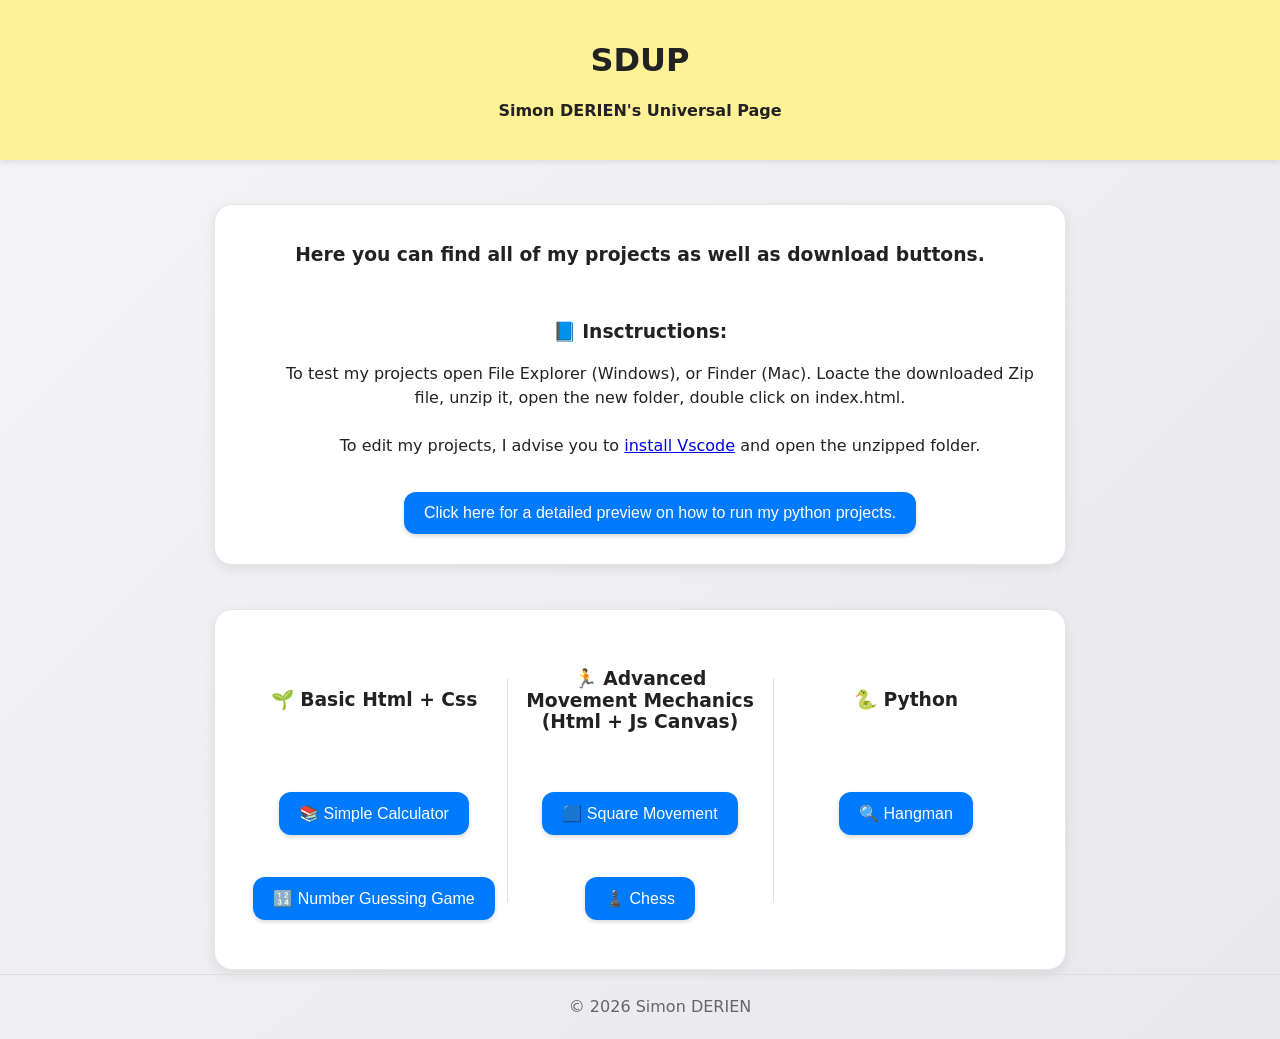
<file: index.html>
<!DOCTYPE html>

<head>
    <title>Simon DERIEN's Universal Page</title>
    <link rel="stylesheet" href="style.css">
    <meta charset="UTF-8">
    <link rel="icon" type="image/png" href="pictures/favicon.ico">
</head>

<body>

<header>
    <h1><a href="index.html">SDUP</a></h1>
    <h2 id="subheader"><a href="index.html">Simon DERIEN's Universal Page</a></h2>
</header>

<br>

<section>
<div id="not-centered-box">
<div id="rounded-box">
<h3>Here you can find all of my projects as well as download buttons.</h3>
<br>
<h3>📘 Insctructions:</h3>
<p>To test my projects open File Explorer (Windows), or Finder (Mac). Loacte the downloaded
    Zip file, unzip it, open the new folder, double click on index.html.
    <br>
    <br>
    To edit my projects, I advise you to <a href="https://code.visualstudio.com/download?_exp_download=d53503e735" 
    target="_blank" rel="noopener noreferrer">install Vscode</a> and open the unzipped folder.
    <br>
    <br>
    <button onclick="window.location.href='pythonExplanation.html'">Click here for a detailed preview on how to run
        my python projects.
    </button>
</p>
</div>
</div>
</section>

<br>

<section>
<div id="centered-box">
<div id="rounded-box">
<table id="typesTable">
    <tr id="typesTableTitles">
        <td>
            <h3 id="exception">🌱 Basic Html + Css</h3>
        </td>
        <td>
            <h3>🏃 Advanced Movement Mechanics (Html + Js Canvas)</h3>
        </td>
        <td>
            <h3 class="inline-title">🐍 Python</h3>
        </td>
    </tr>
    <tr>
        <td>
            <button onclick="window.location.href='calculator.html'">📚 Simple Calculator</button>
        </td>
        <td>
            <button onclick="window.location.href='squareMovement.html'">🟦 Square Movement</button>
        </td>
        <td>
            <button onclick="window.location.href='hangmanPython.html'">🔍 Hangman</button>
        </td>
    </tr>
    <tr>
        <td>
            <button onclick="window.location.href='numberGuessingGame.html'" id="hangmanButton">🔢 Number Guessing Game</button>
        </td>
        <td>
            <button onclick="window.location.href='chess.html'">♟️ Chess</button>
        </td>
        <td>
            <!--For second Python button-->
        </td>
    </tr>
</table>
</div>
</div>
</section>

<footer>
    <p>© 2026 Simon DERIEN</p>
</footer>
</body>
</file>
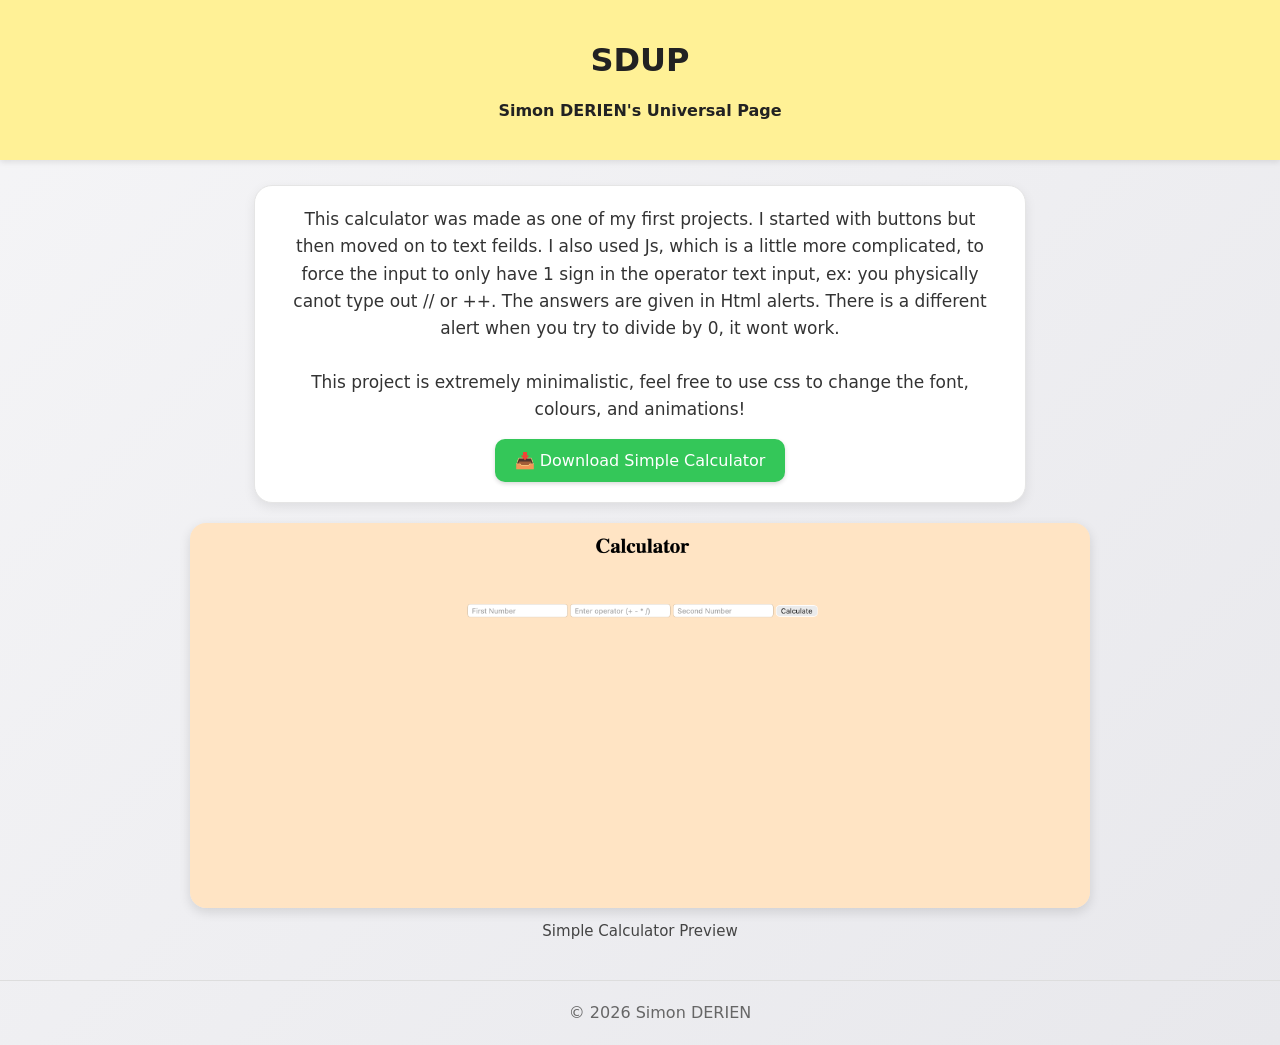
<file: calculator.html>
<!DOCTYPE html>
<head>
    <title>SDUP Simple Calculator</title>
    <link rel="stylesheet" href="style.css">
    <meta charset="UTF-8">
    <link rel="icon" type="image/png" href="pictures/favicon.ico">
</head>

<body>
<header>
    <h1><a href="index.html">SDUP</a></h1>
    <h2 id="subheader"><a href="index.html">Simon DERIEN's Universal Page</a></h2>
</header>

<div id="centered-box">
<div id="rounded-box">
<h2 id="explanationTexts">
    This calculator was made as one of my first projects. I started with buttons but then 
    moved on to text feilds. I also used Js, which is a little more complicated, to force 
    the input to only have 1 sign in the operator text input, ex: you physically canot type 
    out // or ++. The answers are given in Html alerts. There is a different alert when you
    try to divide by 0, it wont work.
    <br>
    <br>
    This project is extremely minimalistic, feel free to use css to change the font, colours, and animations!
</h2>
<a href="Downloadables/Simple_calculator.zip" download class="green-button">
   📥 Download Simple Calculator
</a>
</div>
</div>

<div class="preview-grid">
    <div class="preview-item">
        <img src="pictures/calculatorPreview1.png" alt="Calculator Preview">
        <div class="preview-caption">Simple Calculator Preview</div>
    </div>
</div>

<footer>
    <p>© 2026 Simon DERIEN</p>
</footer>
</body>
</file>
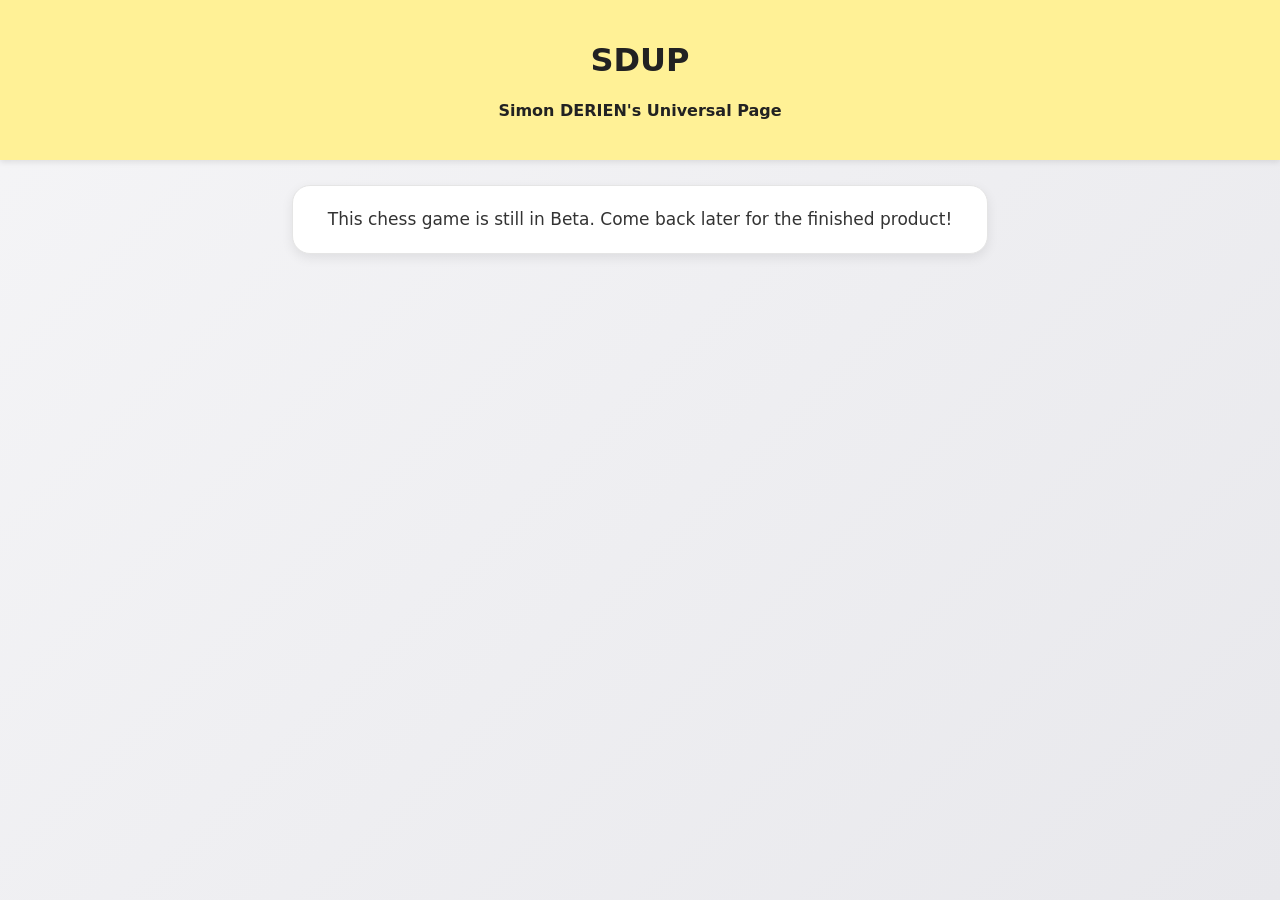
<file: chess.html>
<!DOCTYPE html>
<head>
    <title>SDUP Simple Calculator</title>
    <link rel="stylesheet" href="style.css">
    <meta charset="UTF-8">
    <link rel="icon" type="image/png" href="pictures/favicon.ico">
</head>

<body>
<header>
    <h1><a href="index.html">SDUP</a></h1>
    <h2 id="subheader"><a href="index.html">Simon DERIEN's Universal Page</a></h2>
</header>

<div id="centered-box">
<div id="rounded-box">
<h2 id="explanationTexts">
    This chess game is still in Beta. Come back later for the finished product!
</h2>
<!--<a href="Downloadables/Simple_calculator.zip" download class="green-button">
   📥 Download Simple Calculator
</a>-->
</div>
</div>

</body>
</file>
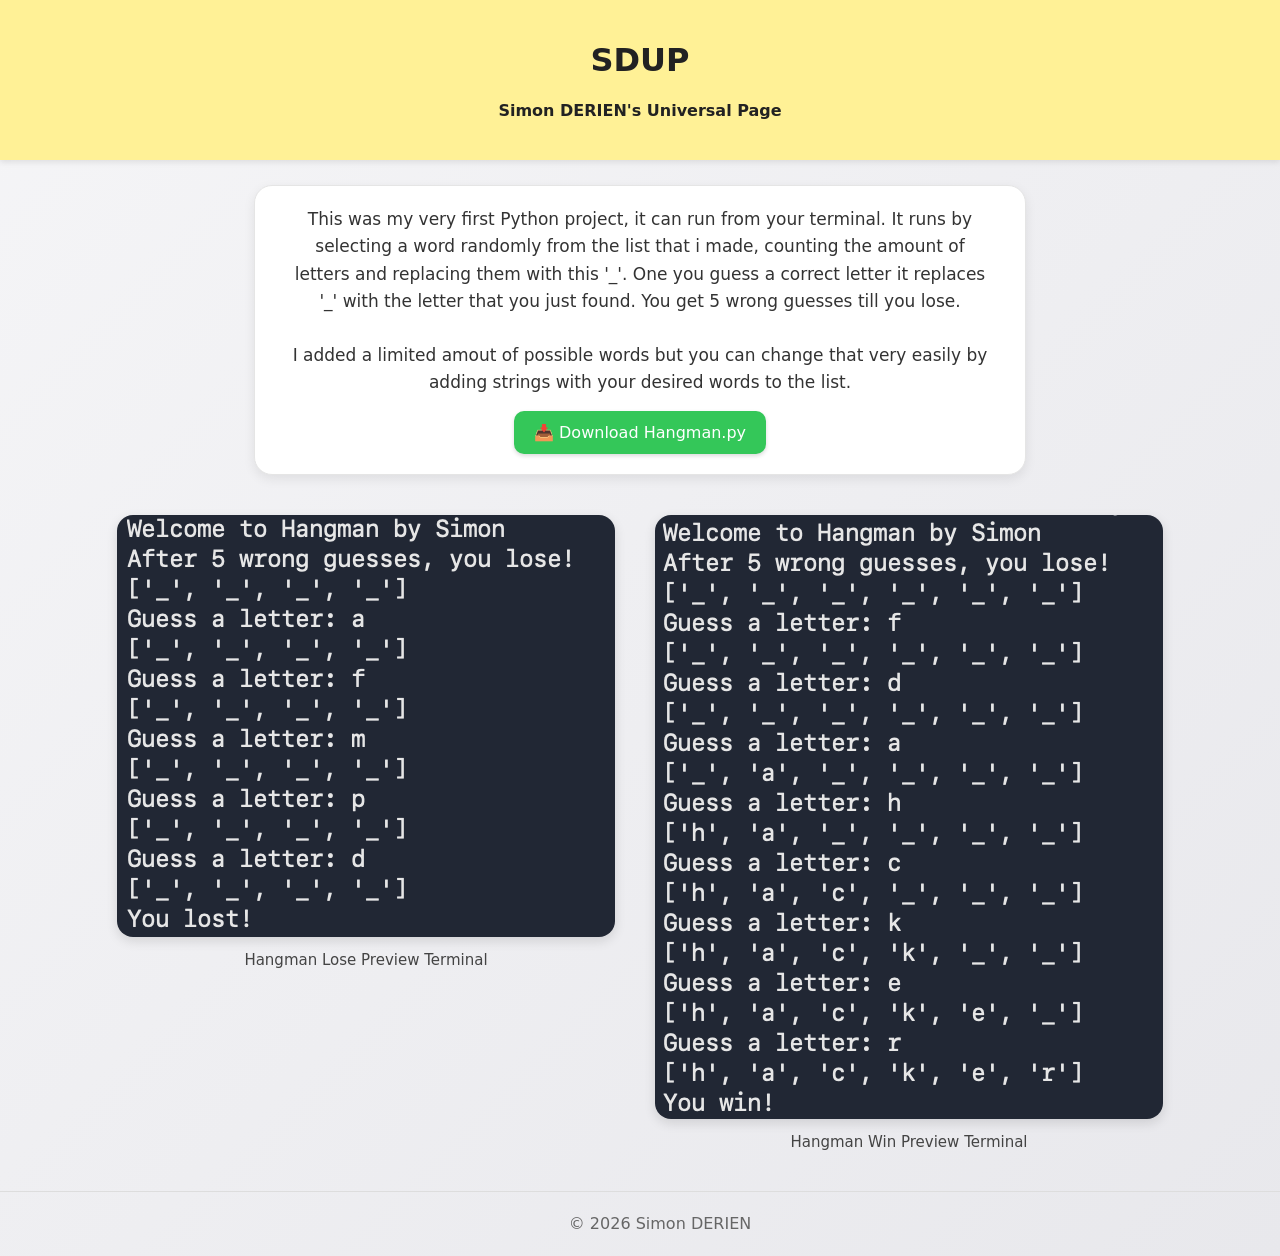
<file: hangmanPython.html>
<!DOCTYPE html>
<head>
    <title>SDUP Simple Calculator</title>
    <link rel="stylesheet" href="style.css">
    <meta charset="UTF-8">
    <link rel="icon" type="image/png" href="pictures/favicon.ico">
</head>

<body>
<header>
    <h1><a href="index.html">SDUP</a></h1>
    <h2 id="subheader"><a href="index.html">Simon DERIEN's Universal Page</a></h2>
</header>

<div id="centered-box">
<div id="rounded-box">
<h2 id="explanationTexts">
    This was my very first Python project, it can run from your terminal. It runs by selecting a word randomly from
    the list that i made, counting the amount of letters and replacing them with this '_'. One you guess a correct
    letter it replaces '_' with the letter that you just found. You get 5 wrong guesses till you lose.
    <br>
    <br>
    I added a limited amout of possible words but you can change that very easily by adding strings with your desired
    words to the list.
</h2>
<a href="Downloadables/hangman.py.zip" download class="green-button">
   📥 Download Hangman.py
</a>
</div>
</div>

<div class="hangman-preview-container">
    <div class="preview-item">
        <img src="pictures/hangmanPythonPreview1.png" alt="Hangman Lose Preview">
        <div class="preview-caption">Hangman Lose Preview Terminal</div>
    </div>

    <div class="preview-item">
        <img src="pictures/hangmanPythonPreview2.png" alt="Hangman Win Preview">
        <div class="preview-caption">Hangman Win Preview Terminal</div>
    </div>
</div>

<footer>
    <p>© 2026 Simon DERIEN</p>
</footer>
</body>
</file>
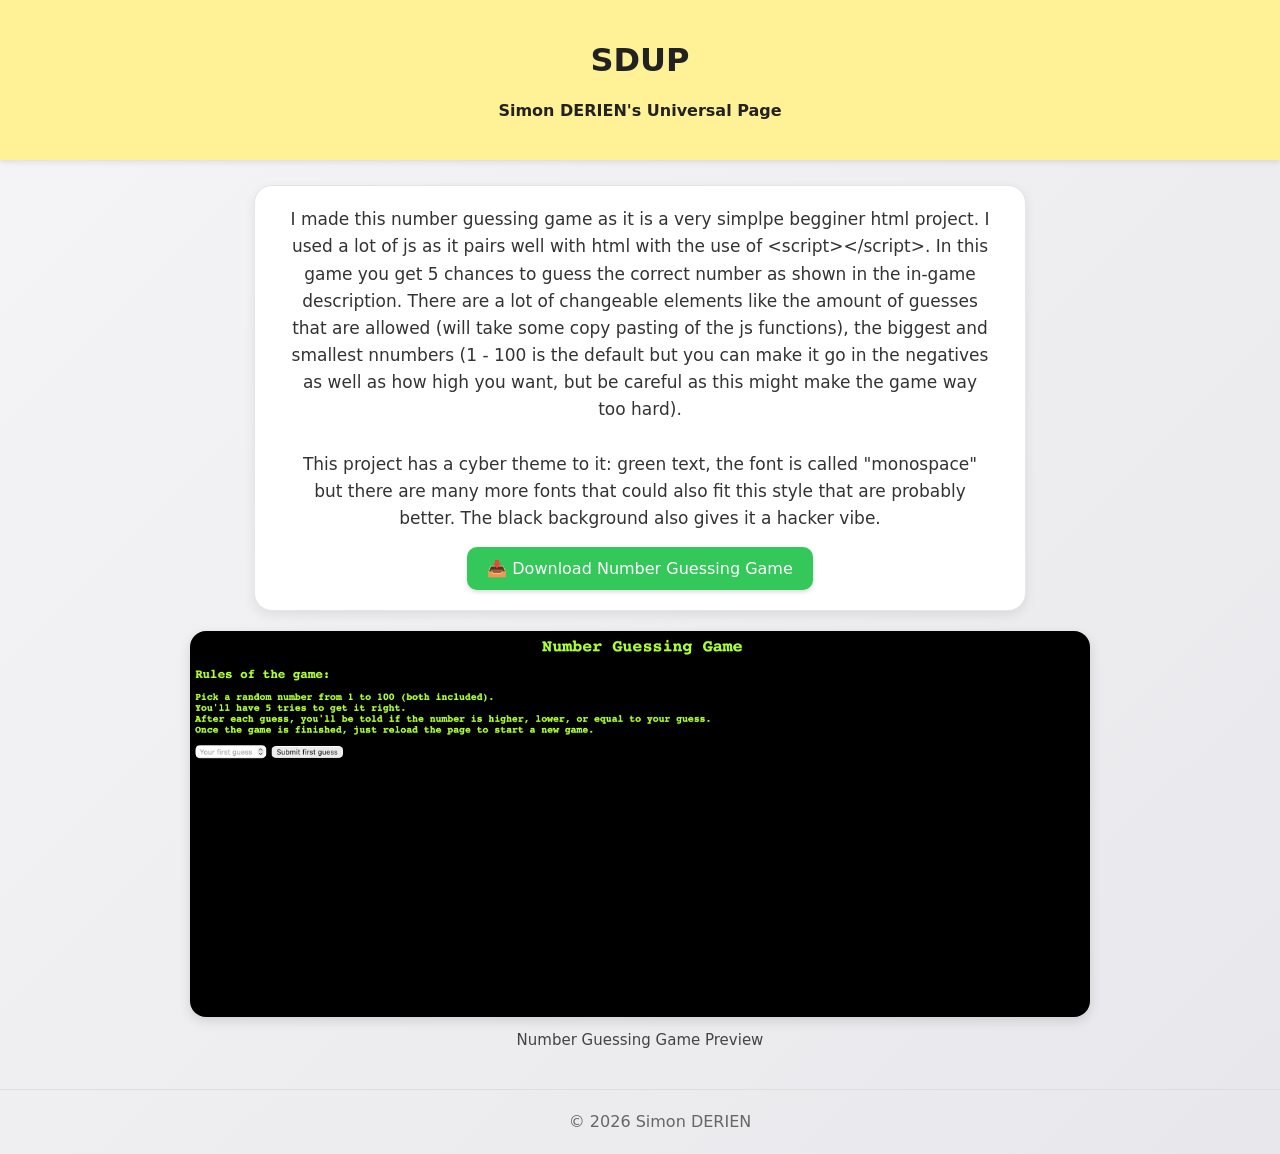
<file: numberGuessingGame.html>
<!DOCTYPE html>
<head>
    <title>SDUP Number Guessing Game</title>
    <link rel="stylesheet" href="style.css">
    <meta charset="UTF-8">
    <link rel="icon" type="image/png" href="pictures/favicon.ico">
</head>

<body>
<header>
    <h1><a href="index.html">SDUP</a></h1>
    <h2 id="subheader"><a href="index.html">Simon DERIEN's Universal Page</a></h2>
</header>

<div id="centered-box">
<div id="rounded-box">
<h2 id="explanationTexts">
    I made this number guessing game as it is a very simplpe begginer html project. I used a lot of js as it pairs
    well with html with the use of &lt;script&gt;&lt;/script&gt;. In this game you get 5 chances to guess the correct
    number as shown in the in-game description. There are a lot of changeable elements like the amount of guesses 
    that are allowed (will take some copy pasting of the js functions), the biggest and smallest nnumbers (1 - 100 
    is the default but you can make it go in the negatives as well as how high you want, but be careful as this 
    might make the game way too hard).
    <br>
    <br>
    This project has a cyber theme to it: green text, the font is called "monospace" but there are many more fonts
    that could also fit this style that are probably better. The black background also gives it a hacker vibe.
</h2>
<a href="Downloadables/Number_Guessing_game.zip" download class="green-button">
   📥 Download Number Guessing Game
</a>
</div>
</div>

<div class="preview-grid">
    <div class="preview-item">
        <img src="pictures/numberGuessingGamePreview1.png" alt="Number Guessing Game Preview">
        <div class="preview-caption">Number Guessing Game Preview</div>
    </div>
</div>
<footer>
    <p>© 2026 Simon DERIEN</p>
</footer>
</body>
</file>
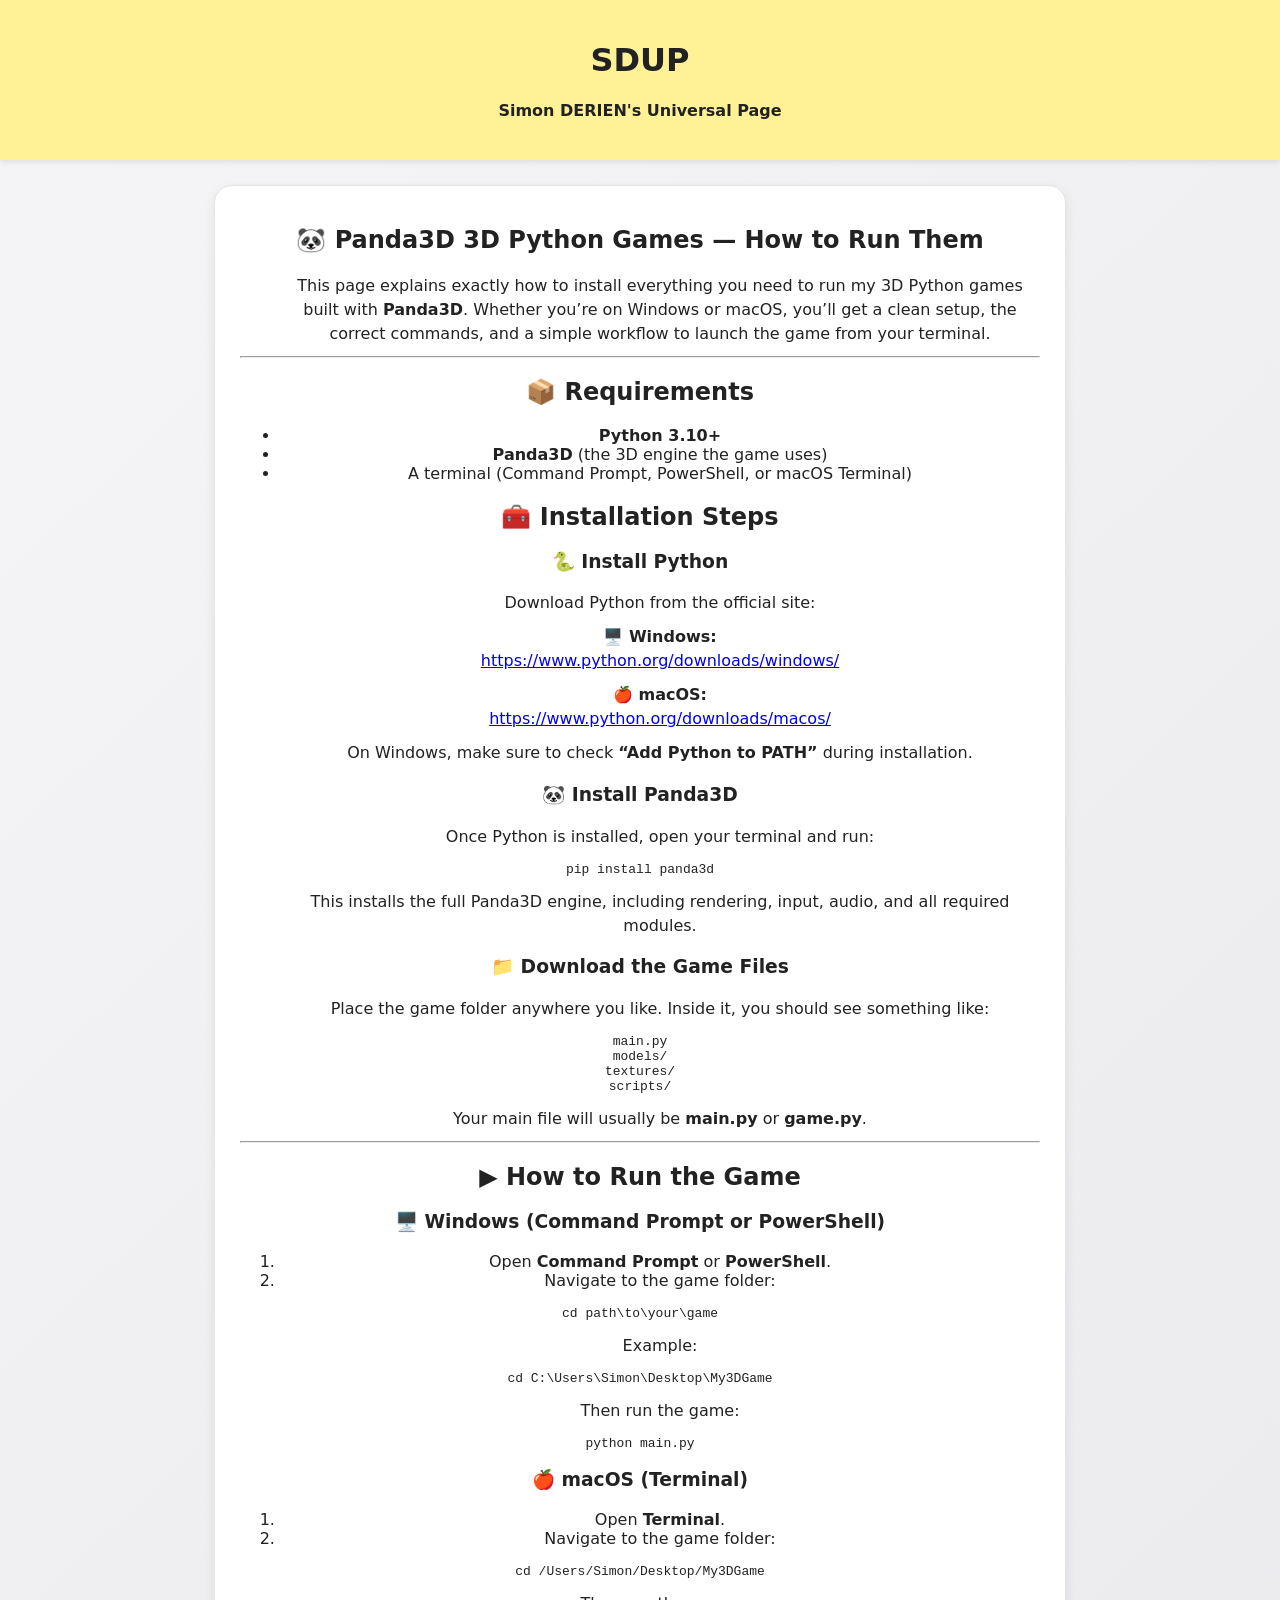
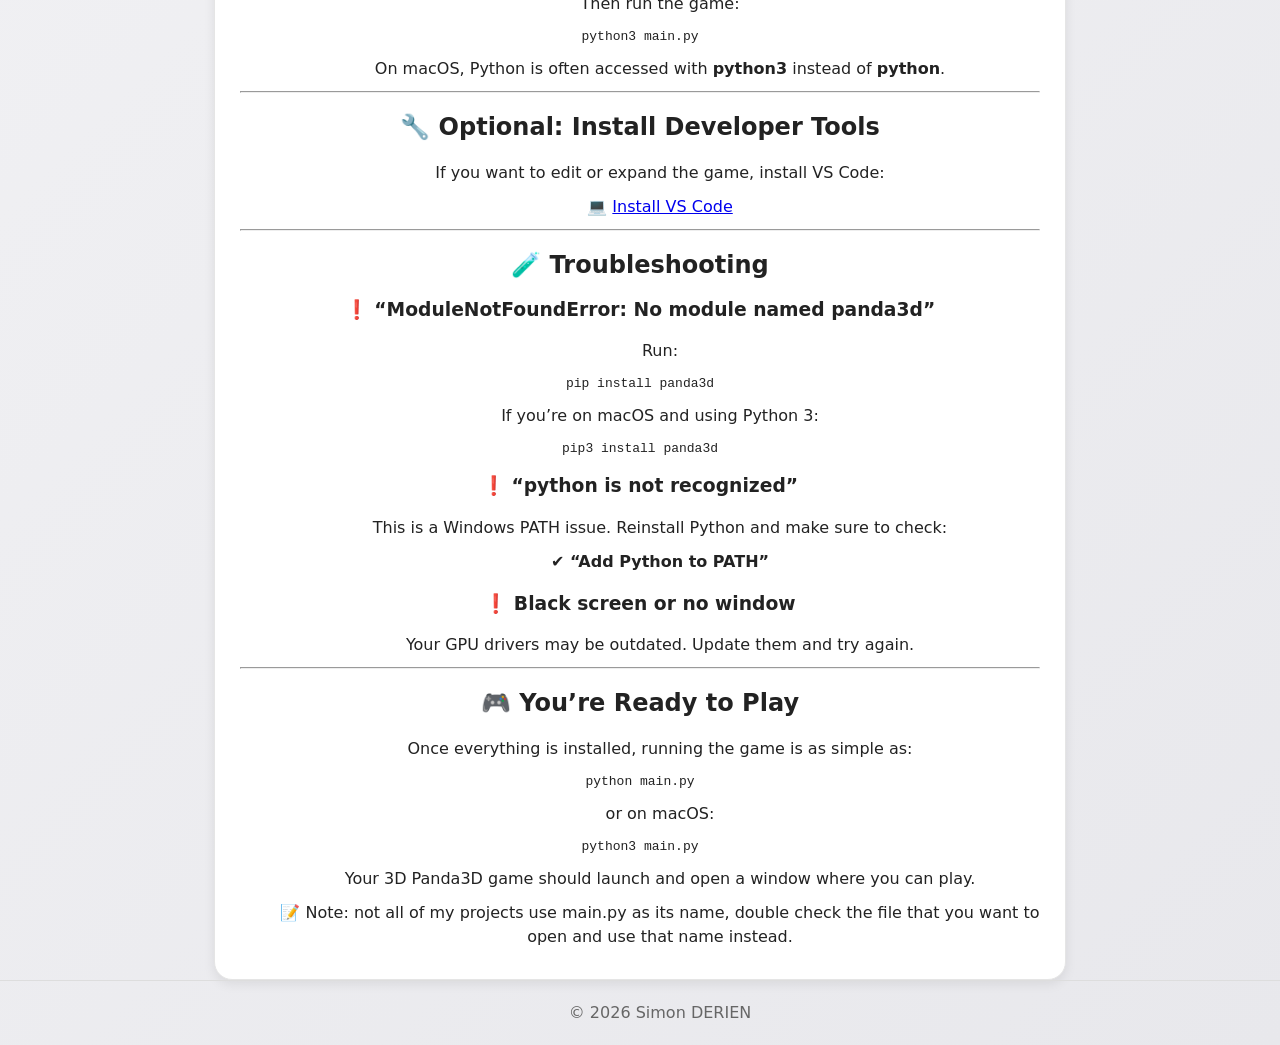
<file: pythonExplanation.html>
<!DOCTYPE html>

<head>
    <title>SDUP Python setup</title>
    <link rel="stylesheet" href="style.css">
    <meta charset="UTF-8">
    <link rel="icon" type="image/png" href="pictures/favicon.ico">
</head>

<body>
<header>
    <h1><a href="index.html">SDUP</a></h1>
    <h2 id="subheader"><a href="index.html">Simon DERIEN's Universal Page</a></h2>
</header>
<section>
<div id="not-centered-box">
<div id="rounded-box">
<h1>🐼 Panda3D 3D Python Games — How to Run Them</h1>
    <p>
        This page explains exactly how to install everything you need to run my 3D Python games built with
        <strong>Panda3D</strong>. Whether you’re on Windows or macOS, you’ll get a clean setup, the correct commands,
        and a simple workflow to launch the game from your terminal.
    </p>

    <hr>

    <h2>📦 Requirements</h2>
    <ul>
        <li><strong>Python 3.10+</strong></li>
        <li><strong>Panda3D</strong> (the 3D engine the game uses)</li>
        <li>A terminal (Command Prompt, PowerShell, or macOS Terminal)</li>
    </ul>

    <h2>🧰 Installation Steps</h2>

    <h3>🐍 Install Python</h3>
    <p>Download Python from the official site:</p>
    <p><strong>🖥️ Windows:</strong><br>
        <a href="https://www.python.org/downloads/windows/" target="_blank" rel="noopener noreferrer">
            https://www.python.org/downloads/windows/
        </a>
    </p>
    <p><strong>🍎 macOS:</strong><br>
        <a href="https://www.python.org/downloads/macos/" target="_blank" rel="noopener noreferrer">
            https://www.python.org/downloads/macos/
        </a>
    </p>
    <p>On Windows, make sure to check <strong>“Add Python to PATH”</strong> during installation.</p>

    <h3>🐼 Install Panda3D</h3>
    <p>Once Python is installed, open your terminal and run:</p>
    <pre><code>pip install panda3d</code></pre>
    <p>This installs the full Panda3D engine, including rendering, input, audio, and all required modules.</p>

    <h3>📁 Download the Game Files</h3>
    <p>Place the game folder anywhere you like. Inside it, you should see something like:</p>
    <pre><code>main.py
models/
textures/
scripts/</code></pre>
    <p>Your main file will usually be <strong>main.py</strong> or <strong>game.py</strong>.</p>

    <hr>

    <h2>▶️ How to Run the Game</h2>

    <h3>🖥️ Windows (Command Prompt or PowerShell)</h3>
    <ol>
        <li>Open <strong>Command Prompt</strong> or <strong>PowerShell</strong>.</li>
        <li>Navigate to the game folder:</li>
    </ol>
    <pre><code>cd path\to\your\game</code></pre>
    <p>Example:</p>
    <pre><code>cd C:\Users\Simon\Desktop\My3DGame</code></pre>
    <p>Then run the game:</p>
    <pre><code>python main.py</code></pre>

    <h3>🍎 macOS (Terminal)</h3>
    <ol>
        <li>Open <strong>Terminal</strong>.</li>
        <li>Navigate to the game folder:</li>
    </ol>
    <pre><code>cd /Users/Simon/Desktop/My3DGame</code></pre>
    <p>Then run the game:</p>
    <pre><code>python3 main.py</code></pre>
    <p>On macOS, Python is often accessed with <strong>python3</strong> instead of <strong>python</strong>.</p>

    <hr>

    <h2>🔧 Optional: Install Developer Tools</h2>
    <p>If you want to edit or expand the game, install VS Code:</p>
    <p>
        💻
        <a href="https://code.visualstudio.com/download?_exp_download=d53503e735" target="_blank" rel="noopener noreferrer">
            Install VS Code
        </a>
    </p>

    <hr>

    <h2>🧪 Troubleshooting</h2>

    <h3>❗ “ModuleNotFoundError: No module named panda3d”</h3>
    <p>Run:</p>
    <pre><code>pip install panda3d</code></pre>
    <p>If you’re on macOS and using Python 3:</p>
    <pre><code>pip3 install panda3d</code></pre>

    <h3>❗ “python is not recognized”</h3>
    <p>This is a Windows PATH issue. Reinstall Python and make sure to check:</p>
    <p><strong>✔ “Add Python to PATH”</strong></p>

    <h3>❗ Black screen or no window</h3>
    <p>Your GPU drivers may be outdated. Update them and try again.</p>

    <hr>

    <h2>🎮 You’re Ready to Play</h2>
    <p>Once everything is installed, running the game is as simple as:</p>
    <pre><code>python main.py</code></pre>
    <p>or on macOS:</p>
    <pre><code>python3 main.py</code></pre>
    <p>Your 3D Panda3D game should launch and open a window where you can play.</p>
    <p>📝 Note: not all of my projects use main.py as its name, double check the file that you want to open and use 
        that name instead.
    </p>

</div>
</div>
</section>

<footer>
    <p>© 2026 Simon DERIEN</p>
</footer>

</body>
</file>
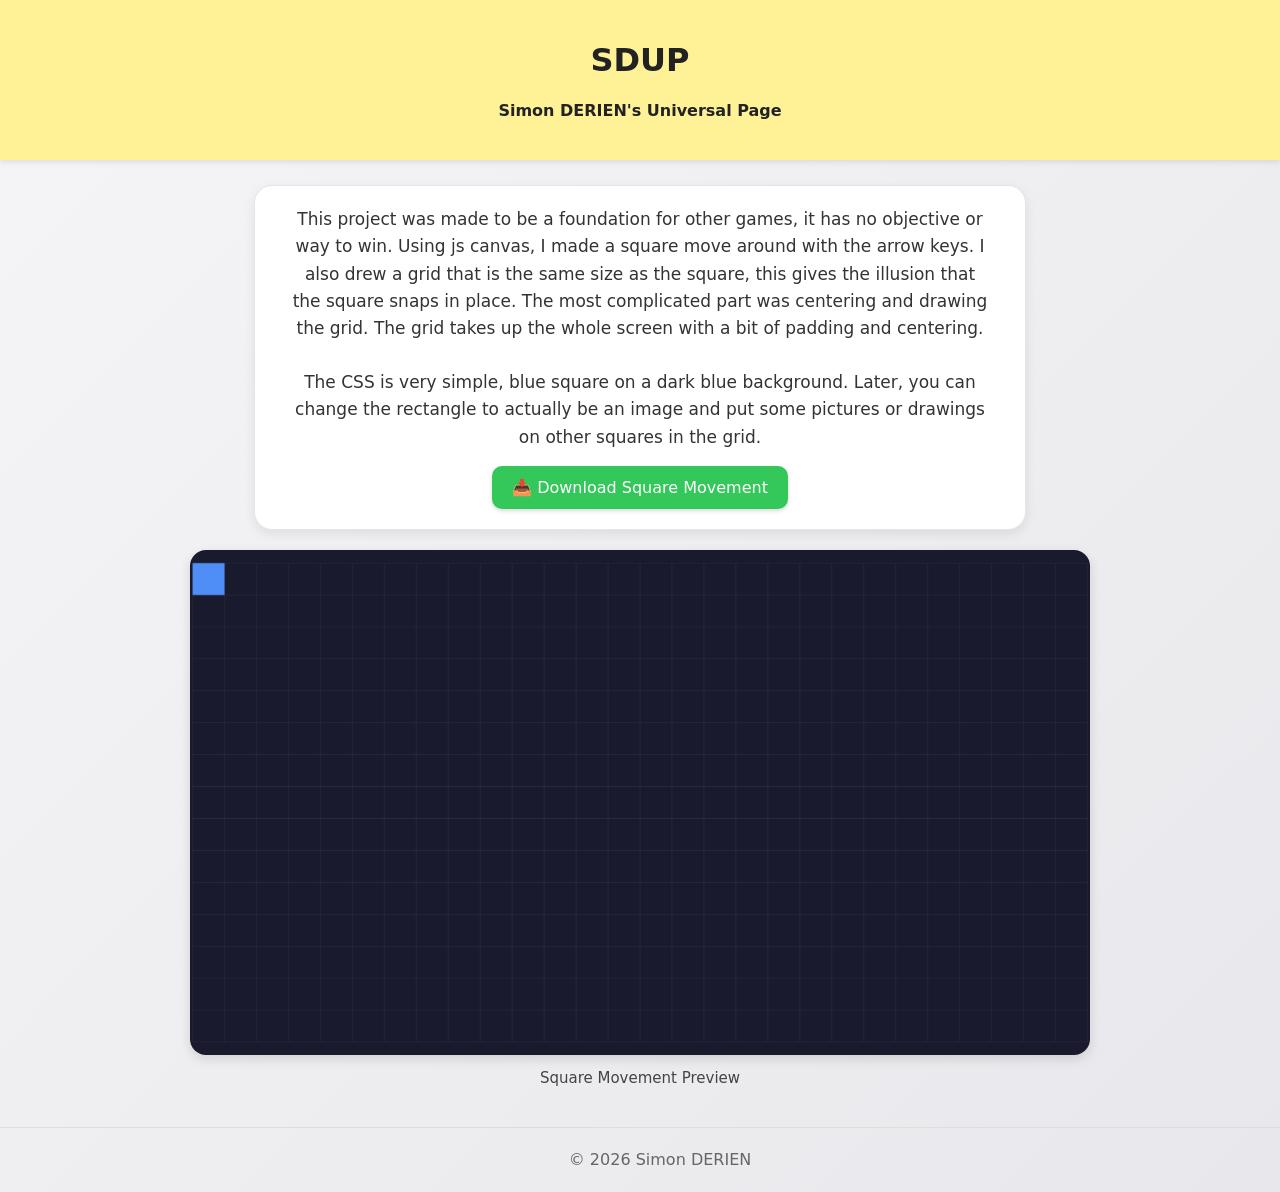
<file: squareMovement.html>
<!DOCTYPE html>
<head>
    <title>SDUP Square Movement</title>
    <link rel="stylesheet" href="style.css">
    <meta charset="UTF-8">
    <link rel="icon" type="image/png" href="pictures/favicon.ico">
</head>

<body>
<header>
    <h1><a href="index.html">SDUP</a></h1>
    <h2 id="subheader"><a href="index.html">Simon DERIEN's Universal Page</a></h2>
</header>

<div id="centered-box">
<div id="rounded-box">
<h2 id="explanationTexts">
    This project was made to be a foundation for other games, it has no objective or way to win. Using js canvas, I 
    made a square move around with the arrow keys. I also drew a grid that is the same size as the square, this gives
    the illusion that the square snaps in place. The most complicated part was centering and drawing the grid. The 
    grid takes up the whole screen with a bit of padding and centering.
    <br>
    <br>
    The CSS is very simple, blue square on a dark blue background. Later, you can change the rectangle to actually be 
    an image and put some pictures or drawings on other squares in the grid.
</h2>
<a href="Downloadables/Square_Movement.zip" download class="green-button">
   📥 Download Square Movement
</a>
</div>
</div>

<div class="preview-grid">
    <div class="preview-item">
        <img src="pictures/squareMovementPreview1.png" alt="Square Movement Preview">
        <div class="preview-caption">Square Movement Preview</div>
    </div>
</div>
<footer>
    <p>© 2026 Simon DERIEN</p>
</footer>
</body>
</file>
<file: style.css>
/* ===== GLOBAL ===== */

html {
    min-height: 100%;
}

body {
    font-family: -apple-system, BlinkMacSystemFont, "SF Pro Text",
                 "Inter", "Segoe UI", Roboto, system-ui, sans-serif;

    /* FIXED GRADIENT */
    background: linear-gradient(135deg, #f5f5f7, #e8e8ec);
    background-repeat: no-repeat;
    background-size: cover;
    background-attachment: scroll;

    margin: 0;
    padding: 0;
    color: #222;

    /* THE REAL FIX */
    min-height: 100%;
    min-height: 100vh; /* ensures full viewport */
    height: auto;      /* allows body to grow with content */

    display: flex;
    flex-direction: column;
}

/* ===== HEADER ===== */

header {
    background: #fff196; /* you wanted to keep this */
    padding: 20px 30px;
    text-align: center;
    box-shadow: 0 2px 6px rgba(0,0,0,0.1);
}

#subheader {
    font-size: medium;
    padding-bottom: 7px;
}

h1 a {
    text-decoration: none;
    color: inherit;
}

h2 a {
    text-decoration: none;
    color: inherit;
}

/* ===== TEXT ===== */

p {
    padding-left: 40px; /* you wanted to keep the indent */
    margin: 10px 0;
    line-height: 1.5;
}



/* ===== BOXES ===== */

#centered-box,
#not-centered-box {
    text-align: center;
    margin-top: 25px;
}

#rounded-box {
    display: inline-block;
    max-width: 800px;
    padding: 20px 25px;
    border-radius: 18px; /* softer corners */
    border: 1px solid #e5e5e5;
    background: #ffffff;
    box-shadow: 0 4px 12px rgba(0,0,0,0.08); /* softer Apple-style shadow */
    transition: transform 0.25s ease, box-shadow 0.25s ease;
}

#rounded-box:hover {
    transform: translateY(-4px);
    box-shadow: 0 6px 18px rgba(0,0,0,0.12);
}

/* ===== TABLE ===== */

#typesTable {
    width: 100%;
    max-width: 900px;
    margin: auto;
    border-collapse: separate;
    table-layout: fixed;
    position: relative; /* allows column lines */
    padding-bottom: 10px;
}

/* First vertical line (between col 1 and 2) */
#typesTable::before {
    content: "";
    position: absolute;
    left: 33.33%;
    top: 15%;        /* space at top */
    bottom: 15%;     /* space at bottom */
    width: 1px;
    background: rgba(0,0,0,0.12);
}

/* Second vertical line (between col 2 and 3) */
#typesTable::after {
    content: "";
    position: absolute;
    left: 66.66%;
    top: 15%;
    bottom: 15%;
    width: 1px;
    background: rgba(0,0,0,0.12);
}

/* Keep your td styling */
#typesTable td {
    width: 33.33%;
    text-align: center;
    vertical-align: middle;
    padding: 15px 10px;
}

/* Make ALL buttons keep emoji + text on one line */
button.inline-title {
    display: inline-flex;
    align-items: center;
    gap: 8px;
    white-space: nowrap;
}

/* Hangman button specifically */
#hangmanButton {
    display: inline-flex;
    align-items: center;
    gap: 8px;
    white-space: nowrap;
}

/* ===== HANGMAN PREVIEW IMAGES ===== */

.hangman-preview-container {
    display: flex;
    justify-content: center;
    align-items: flex-start;
    gap: 40px;                 /* space between images */
    margin-top: 40px;
    margin-bottom: 40px;
}

.hangman-preview-container .preview-item {
    text-align: center;
}

.hangman-preview-container img {
    width: 360px;              /* same width for both */
    height: auto;              /* keeps proportions */
    border-radius: 12px;
    box-shadow: 0 4px 12px rgba(0,0,0,0.15);
}

.preview-caption {
    margin-top: 10px;
    font-size: 15px;
    font-weight: 300;
    color: #444;
}

/* ===== BUTTONS ===== */

button,
a.button-link {
    background: #007aff; /* iOS blue */
    color: white;
    border: none;
    padding: 12px 20px;
    border-radius: 12px; /* more rounded */
    cursor: pointer;
    font-size: 16px;
    font-weight: 500;
    text-decoration: none;
    display: inline-block;
    margin-top: 10px;
    box-shadow: 0 2px 4px rgba(0,0,0,0.15);
    transition: 0.2s ease;
}

button:hover,
a.button-link:hover {
    background: #0063cc;
    transform: translateY(-2px);
}

.green-button {
    background: #34c759; /* iOS system green */
    color: white;
    border: none;
    padding: 12px 20px;
    border-radius: 10px;
    cursor: pointer;
    font-size: 16px;
    font-weight: 500;
    text-decoration: none;
    display: inline-block;
    margin-top: 15px;
    box-shadow: 0 2px 4px rgba(0,0,0,0.15);
    transition: 0.2s ease;
}

.green-button:hover {
    background: #2fa94f;
    transform: translateY(-2px);
}

/* ===== EXPLANATION TEXT ===== */

#explanationTexts {
    font-weight: 300;        /* lighter text */
    font-size: 17px;         /* smaller, cleaner */
    line-height: 1.6;        /* more readable */
    padding: 0 10px;
    max-width: 700px;
    margin: auto;
    color: #333;             /* softer than pure black */
}

/* ===== FOOTER ===== */

footer {
    text-align: center;
    padding: 10px;
    margin-top: auto; /* pushes footer to bottom */
    color: #666;
    border-top: 1px solid #ddd;
    flex-shrink: 0;
}

/* ===== PREVIEW ===== */

.preview-grid {
    display: grid;
    grid-template-columns: repeat(auto-fit, minmax(250px, 1fr));
    gap: 25px;
    padding: 20px;
    max-width: 900px;
    margin: auto;
    padding-bottom: 40px;
}

.preview-item img {
    width: 100%;
    border-radius: 16px; /* rounded edges */
    box-shadow: 0 4px 12px rgba(0,0,0,0.12); /* soft Apple-style shadow */
    transition: 0.25s ease;
}

.preview-item img:hover {
    transform: translateY(-4px);
    box-shadow: 0 6px 18px rgba(0,0,0,0.18);
}

.preview-caption {
    text-align: center;
    font-weight: 300;
    margin-top: 10px;
    font-size: 15px;
}

/* ===== EXCEPTIONS ===== */

#exception {
    padding-left: 0px;
}
</file>
